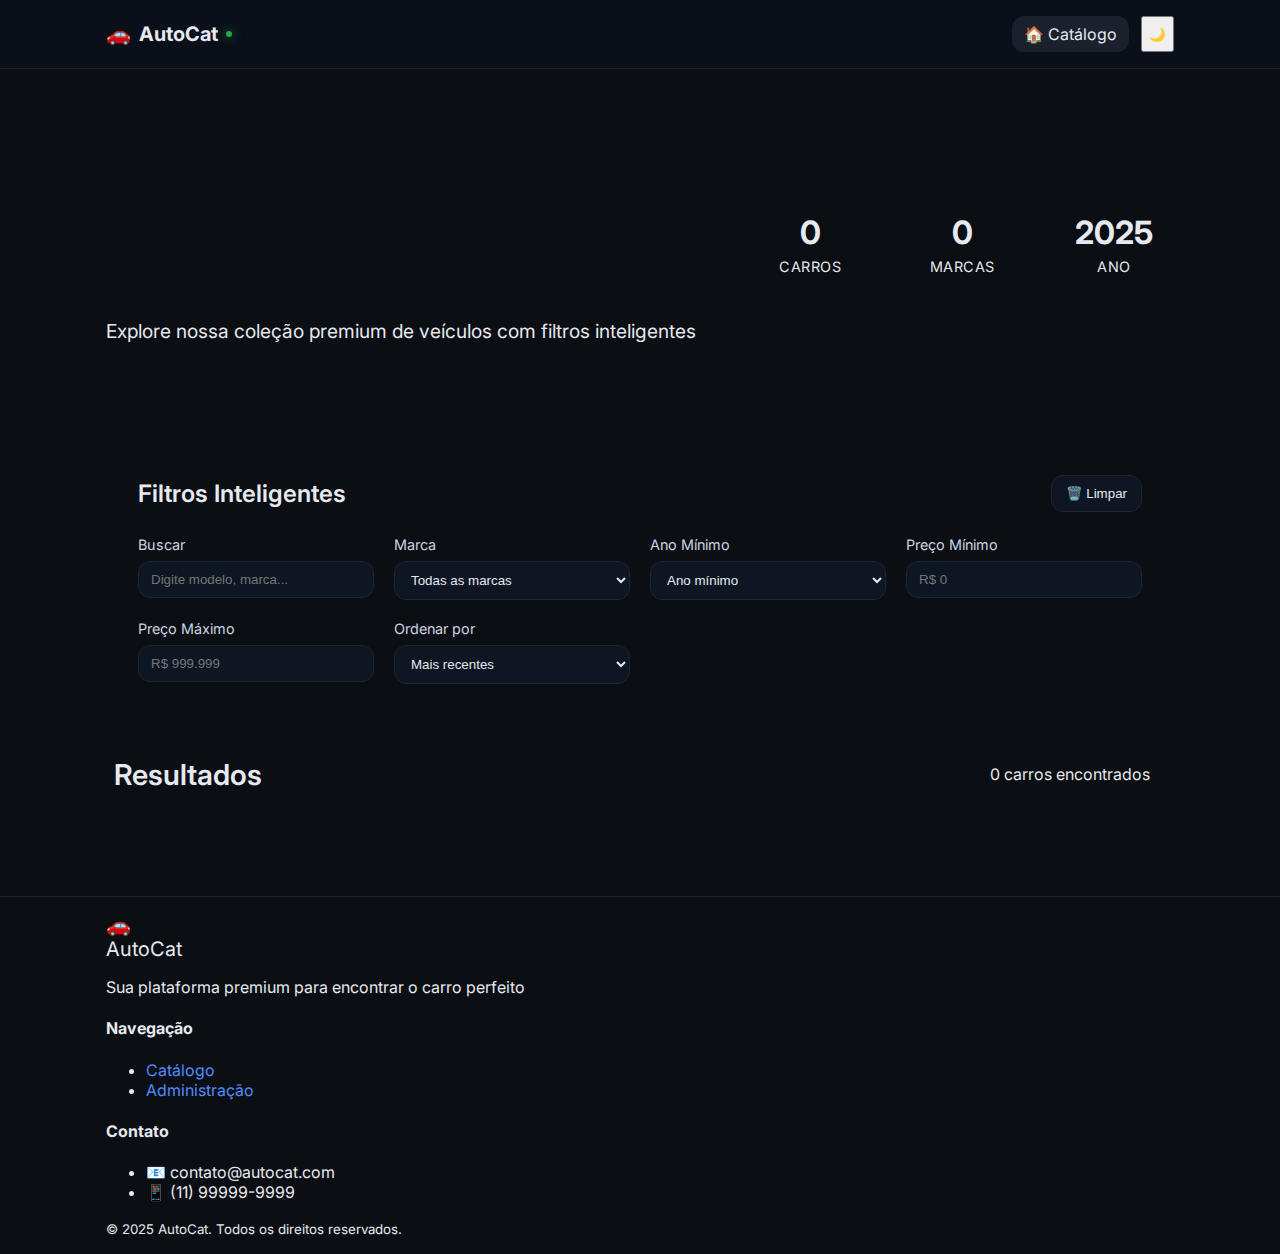
<file: index.html>
<!DOCTYPE html>
<html lang="pt-br">
<head>
  <meta charset="UTF-8" />
  <meta name="viewport" content="width=device-width, initial-scale=1.0"/>
  <title>AutoCat - Catálogo de Carros</title>

  <!-- Google Fonts: Inter + Poppins -->
  <link rel="preconnect" href="https://fonts.googleapis.com">
  <link rel="preconnect" href="https://fonts.gstatic.com" crossorigin>
  <link href="https://fonts.googleapis.com/css2?family=Inter:wght@300;400;500;600;700&family=Poppins:wght@400;500;600;700&display=swap" rel="stylesheet">

  <!-- CSS -->
  <link rel="stylesheet" href="assets/css/base.css"/>
  <link rel="stylesheet" href="assets/css/catalog.css"/>

  <!-- Favicon -->
  <link rel="icon" href="assets/img/favicon.png"/>
</head>
<body>

  <header class="topbar">
    <div class="container topbar__content">
      <h1 class="brand">
        <div class="brand__icon">🚗</div>
        <span id="brandName">AutoCat</span>
      </h1>
      <nav class="nav">
        <a href="index.html" class="nav__link active">
          <span class="nav__icon">🏠</span>
          Catálogo
        </a>
        <button id="themeToggle" class="theme-toggle" aria-label="Alternar tema">
          <span class="theme-toggle__icon">🌙</span>
        </button>
      </nav>
    </div>
  </header>

  <main class="container">
    <!-- Hero Section -->
    <section class="hero">
      <div class="hero__content">
        <h2 class="hero__title">Encontre o carro dos seus sonhos</h2>
        <p class="hero__subtitle">Explore nossa coleção premium de veículos com filtros inteligentes</p>
      </div>
      <div class="hero__stats">
        <div class="stat">
          <span class="stat__number" id="totalCars">0</span>
          <span class="stat__label">Carros</span>
        </div>
        <div class="stat">
          <span class="stat__number" id="totalBrands">0</span>
          <span class="stat__label">Marcas</span>
        </div>
        <div class="stat">
          <span class="stat__number">2025</span>
          <span class="stat__label">Ano</span>
        </div>
      </div>
    </section>

    <!-- Filters Section -->
    <section class="filters glass-card">
      <div class="filters__header">
        <h3 class="filters__title">Filtros Inteligentes</h3>
        <button id="clearFilters" class="btn btn--ghost" type="button">
          <span class="btn__icon">🗑️</span>
          Limpar
        </button>
      </div>
      
      <div class="filters__grid">
        <div class="input-group">
          <label for="q" class="input-group__label">Buscar</label>
          <input id="q" type="search" placeholder="Digite modelo, marca..." aria-label="Buscar" class="input-group__input"/>
        </div>
        
        <div class="input-group">
          <label for="brandSelect" class="input-group__label">Marca</label>
          <select id="brandSelect" aria-label="Filtrar por marca" class="input-group__select">
            <option value="">Todas as marcas</option>
          </select>
        </div>
        
        <div class="input-group">
          <label for="yearSelect" class="input-group__label">Ano Mínimo</label>
          <select id="yearSelect" aria-label="Filtrar por ano mínimo" class="input-group__select">
            <option value="">Qualquer ano</option>
          </select>
        </div>
        
        <div class="input-group">
          <label for="minPrice" class="input-group__label">Preço Mínimo</label>
          <input id="minPrice" type="number" min="0" step="1000" placeholder="R$ 0" class="input-group__input"/>
        </div>
        
        <div class="input-group">
          <label for="maxPrice" class="input-group__label">Preço Máximo</label>
          <input id="maxPrice" type="number" min="0" step="1000" placeholder="R$ 999.999" class="input-group__input"/>
        </div>
        
        <div class="input-group">
          <label for="sortSelect" class="input-group__label">Ordenar por</label>
          <select id="sortSelect" aria-label="Ordenar" class="input-group__select">
            <option value="recent">Mais recentes</option>
            <option value="priceAsc">Preço: menor → maior</option>
            <option value="priceDesc">Preço: maior → menor</option>
            <option value="yearDesc">Ano: mais novo → mais antigo</option>
            <option value="kmAsc">KM: menor → maior</option>
          </select>
        </div>
      </div>
    </section>

    <!-- Results Section -->
    <section class="results">
      <div class="results__header">
        <h3 class="results__title">Resultados</h3>
        <div class="results__count">
          <span id="resultsCount">0</span> carros encontrados
        </div>
      </div>
      
      <div id="grid" class="grid"></div>
      
      <div id="emptyState" class="empty glass-card" hidden>
        <div class="empty__icon">🔍</div>
        <h4 class="empty__title">Nenhum carro encontrado</h4>
        <p class="empty__text">Tente ajustar os filtros para encontrar mais opções</p>
      </div>
    </section>
  </main>

  <!-- Car Card Template -->
  <template id="cardTemplate">
    <article class="car glass-card">
      <div class="car__image-container">
        <a class="car__image-link" href="#">
          <img class="car__image" alt="Imagem do carro"/>
          <div class="car__overlay">
            <span class="car__view-btn">Ver Detalhes</span>
          </div>
        </a>
        <span class="car__badge">NOVO</span>
        <button class="car__favorite" aria-label="Favoritar">
          <span class="car__favorite-icon">🤍</span>
        </button>
      </div>
      
      <div class="car__content">
        <header class="car__header">
          <h3 class="car__title"></h3>
          <div class="car__price-container">
            <strong class="car__price"></strong>
            <span class="car__price-label">à vista</span>
          </div>
        </header>
        
        <p class="car__description"></p>
        
        <div class="car__specs">
          <div class="spec">
            <span class="spec__icon">📅</span>
            <span class="spec__value year"></span>
          </div>
          <div class="spec">
            <span class="spec__icon">🛣️</span>
            <span class="spec__value km"></span>
          </div>
          <div class="spec">
            <span class="spec__icon">⛽</span>
            <span class="spec__value fuel"></span>
          </div>
        </div>
        
        <div class="car__actions">
          <button class="btn btn--primary">
            <span class="btn__icon">💬</span>
            Contatar
          </button>
          <button class="btn btn--secondary">
            <span class="btn__icon">📋</span>
            Detalhes
          </button>
        </div>
      </div>
    </article>
  </template>

  <footer class="footer">
    <div class="container">
      <div class="footer__content">
        <div class="footer__brand">
          <div class="brand">
            <div class="brand__icon">🚗</div>
            <span>AutoCat</span>
          </div>
          <p class="footer__description">
            Sua plataforma premium para encontrar o carro perfeito
          </p>
        </div>
        
        <div class="footer__links">
          <div class="footer__section">
            <h4 class="footer__section-title">Navegação</h4>
            <ul class="footer__list">
              <li><a href="index.html">Catálogo</a></li>
              <li><a href="admin.html">Administração</a></li>
            </ul>
          </div>
          
          <div class="footer__section">
            <h4 class="footer__section-title">Contato</h4>
            <ul class="footer__list">
              <li>📧 contato@autocat.com</li>
              <li>📱 (11) 99999-9999</li>
            </ul>
          </div>
        </div>
      </div>
      
      <div class="footer__bottom">
        <small>&copy; 2025 AutoCat. Todos os direitos reservados.</small>
      </div>
    </div>
  </footer>

  <script type="module" src="assets/js/theme.js"></script>
  <script type="module" src="assets/js/catalog.js"></script>
</body>
</html>
</file>
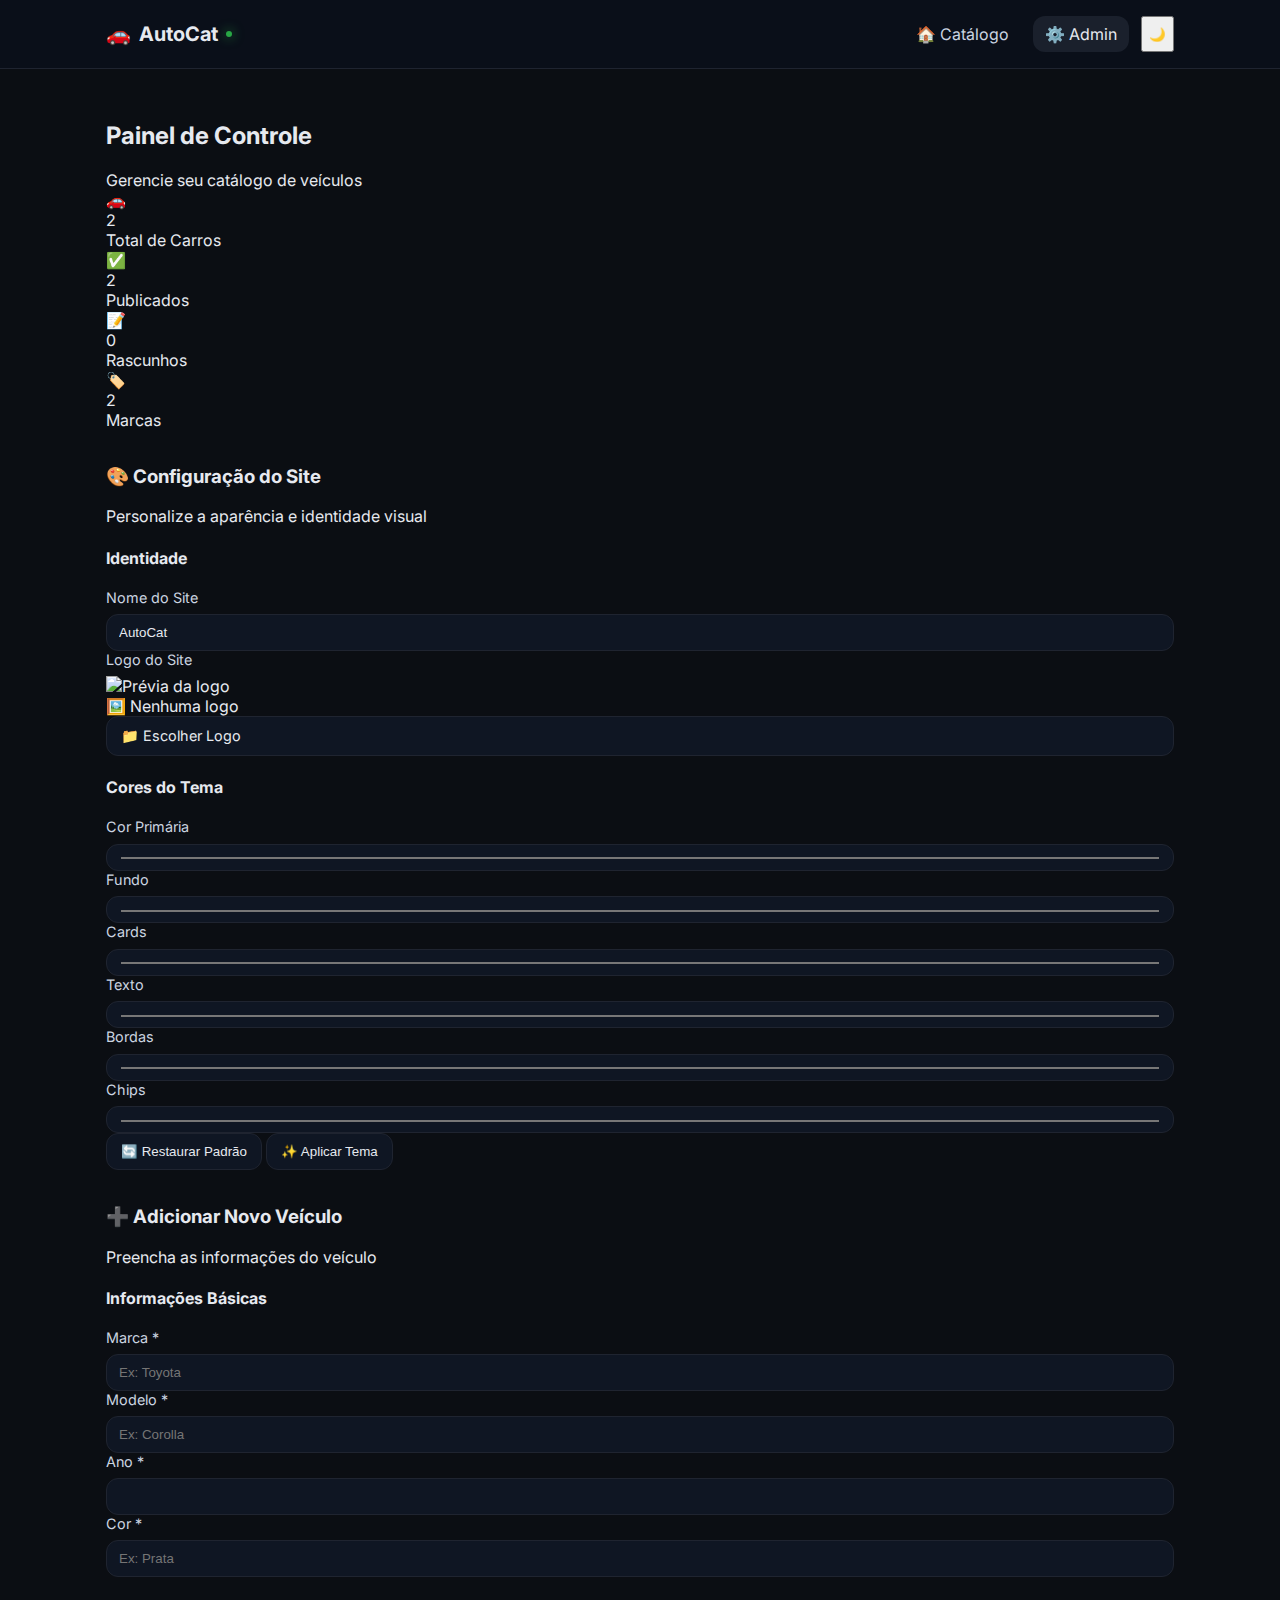
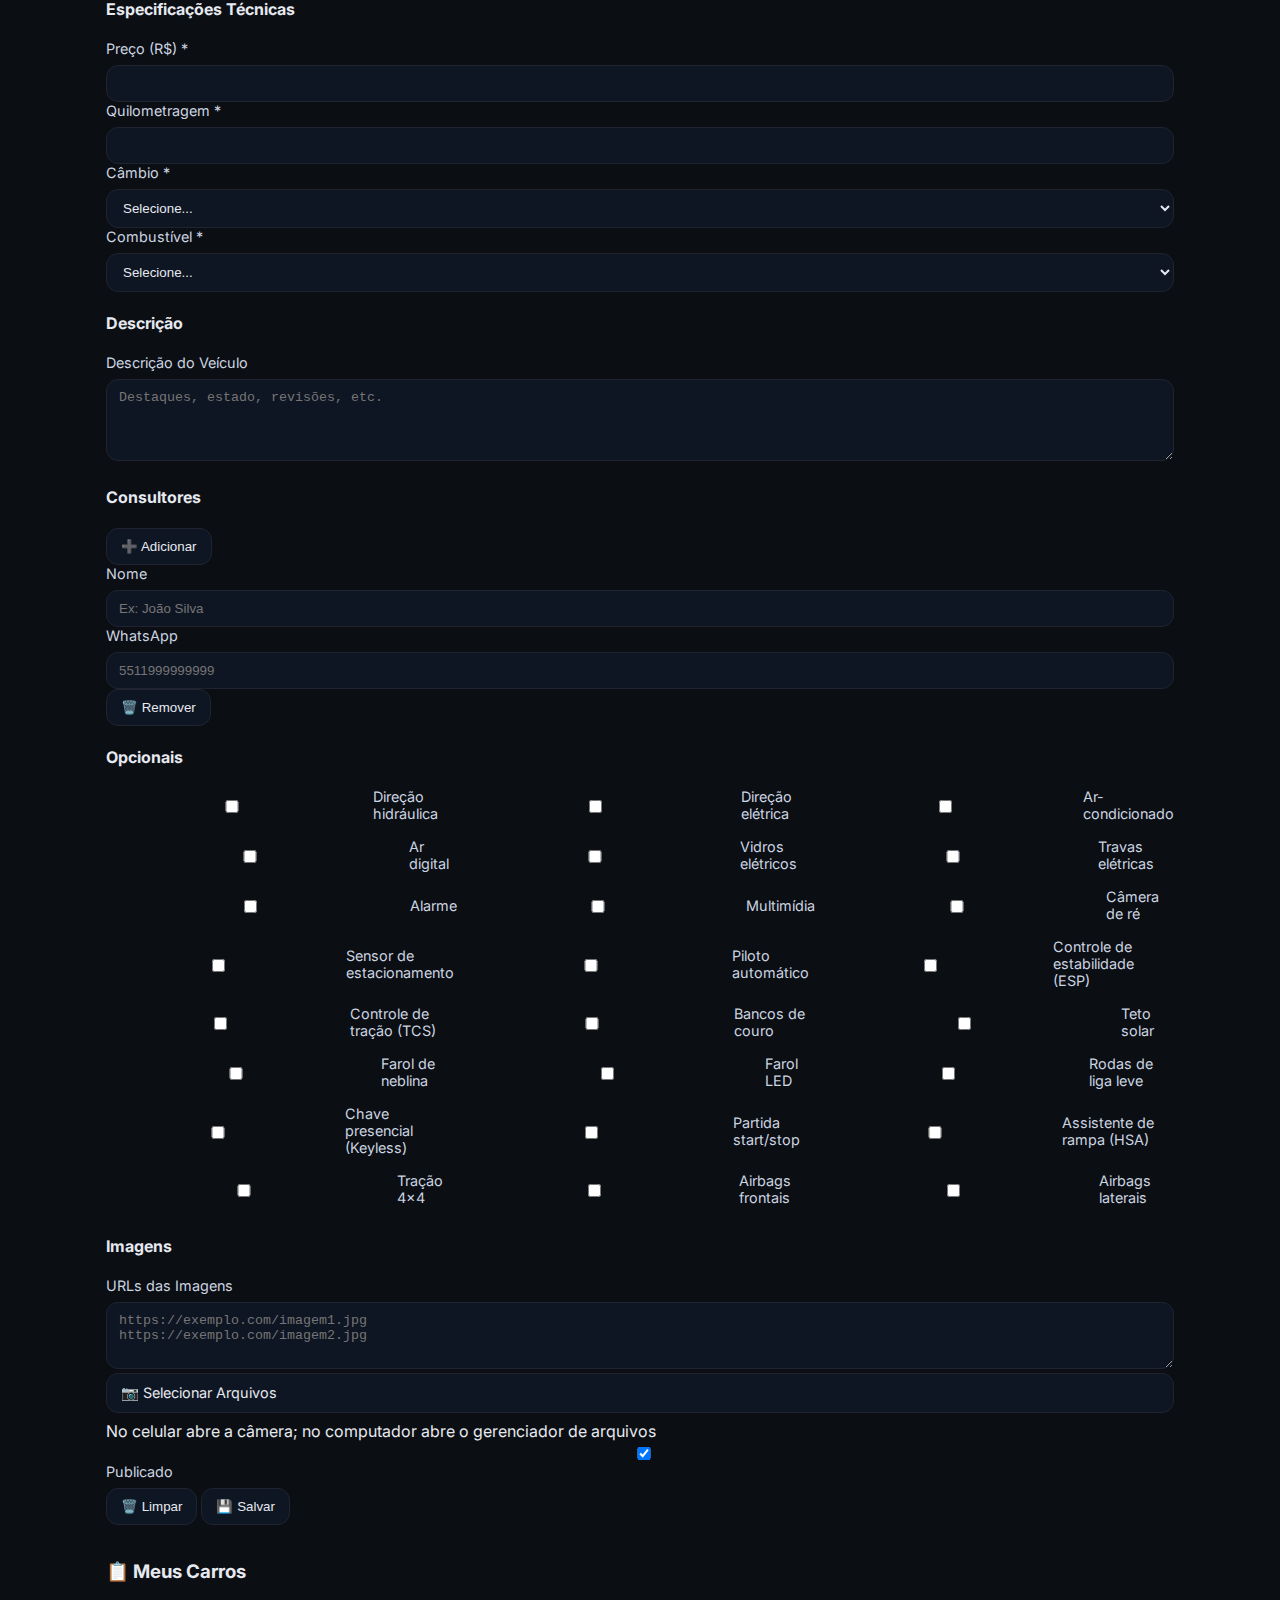
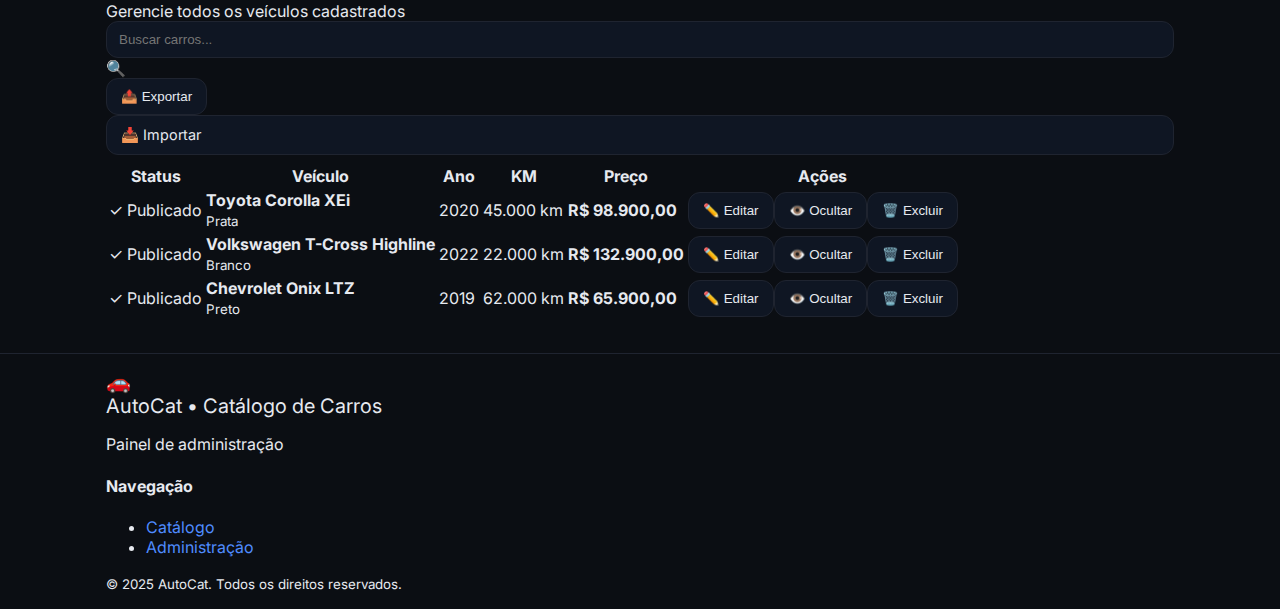
<file: admin.html>
<!DOCTYPE html>
<html lang="pt-br">
<head>
  <meta charset="UTF-8" />
  <meta name="viewport" content="width=device-width, initial-scale=1.0"/>
  <title>Admin • AutoCat</title>

  <!-- Google Fonts: Inter + Poppins -->
  <link rel="preconnect" href="https://fonts.googleapis.com">
  <link rel="preconnect" href="https://fonts.gstatic.com" crossorigin>
  <link href="https://fonts.googleapis.com/css2?family=Inter:wght@300;400;500;600;700&family=Poppins:wght@400;500;600;700&display=swap" rel="stylesheet">

  <!-- CSS -->
  <link rel="stylesheet" href="assets/css/base.css"/>
  <link rel="stylesheet" href="assets/css/admin.css"/>

  <!-- Favicon -->
  <link rel="icon" href="assets/img/favicon.png"/>
</head>
<body>

  <header class="topbar">
    <div class="container topbar__content">
      <h1 class="brand">
        <div class="brand__icon">🚗</div>
        <span id="brandName">AutoCat</span>
      </h1>
      <nav class="nav">
        <a href="index.html" class="nav__link">
          <span class="nav__icon">🏠</span>
          Catálogo
        </a>
        <a href="admin.html" class="nav__link active">
          <span class="nav__icon">⚙️</span>
          Admin
        </a>
        <button id="themeToggle" class="theme-toggle" aria-label="Alternar tema">
          <span class="theme-toggle__icon">🌙</span>
        </button>
      </nav>
    </div>
  </header>

  <main class="container admin">
    
    <!-- Dashboard Stats -->
    <section class="dashboard">
      <div class="dashboard__header">
        <h2 class="dashboard__title">Painel de Controle</h2>
        <div class="dashboard__subtitle">Gerencie seu catálogo de veículos</div>
      </div>
      
      <div class="stats-grid">
        <div class="stat-card glass-card">
          <div class="stat-card__icon">🚗</div>
          <div class="stat-card__content">
            <div class="stat-card__number" id="totalCarsAdmin">0</div>
            <div class="stat-card__label">Total de Carros</div>
          </div>
        </div>
        
        <div class="stat-card glass-card">
          <div class="stat-card__icon">✅</div>
          <div class="stat-card__content">
            <div class="stat-card__number" id="publishedCars">0</div>
            <div class="stat-card__label">Publicados</div>
          </div>
        </div>
        
        <div class="stat-card glass-card">
          <div class="stat-card__icon">📝</div>
          <div class="stat-card__content">
            <div class="stat-card__number" id="draftCars">0</div>
            <div class="stat-card__label">Rascunhos</div>
          </div>
        </div>
        
        <div class="stat-card glass-card">
          <div class="stat-card__icon">🏷️</div>
          <div class="stat-card__content">
            <div class="stat-card__number" id="totalBrandsAdmin">0</div>
            <div class="stat-card__label">Marcas</div>
          </div>
        </div>
      </div>
    </section>

    <!-- Configuração do Site -->
    <section class="admin-section glass-card">
      <div class="section-header">
        <h3 class="section-title">
          <span class="section-icon">🎨</span>
          Configuração do Site
        </h3>
        <div class="section-subtitle">Personalize a aparência e identidade visual</div>
      </div>
      
      <div class="config-grid">
        <div class="config-group">
          <h4 class="config-group__title">Identidade</h4>
          <div class="input-group">
            <label for="brandText" class="input-group__label">Nome do Site</label>
            <input id="brandText" class="input-group__input" placeholder="Ex: AutoCat"/>
          </div>
          
          <div class="logo-section">
            <label class="input-group__label">Logo do Site</label>
            <div class="logo-upload">
              <div class="logo-preview">
                <img id="brandPreview" class="logo-preview__image" alt="Prévia da logo"/>
                <div class="logo-preview__placeholder">
                  <span class="logo-preview__icon">🖼️</span>
                  <span class="logo-preview__text">Nenhuma logo</span>
                </div>
              </div>
              <label class="btn btn--secondary logo-upload__btn">
                <span class="btn__icon">📁</span>
                Escolher Logo
                <input type="file" id="logoInput" accept="image/*" hidden/>
              </label>
            </div>
          </div>
        </div>
        
        <div class="config-group">
          <h4 class="config-group__title">Cores do Tema</h4>
          <div class="color-grid">
            <div class="color-input">
              <label for="themePrimary" class="color-input__label">Cor Primária</label>
              <input type="color" id="themePrimary" class="color-input__picker" value="#667eea"/>
              <div class="color-input__preview"></div>
            </div>
            
            <div class="color-input">
              <label for="themeBg" class="color-input__label">Fundo</label>
              <input type="color" id="themeBg" class="color-input__picker" value="#f8fafc"/>
              <div class="color-input__preview"></div>
            </div>
            
            <div class="color-input">
              <label for="themeCard" class="color-input__label">Cards</label>
              <input type="color" id="themeCard" class="color-input__picker" value="#ffffff"/>
              <div class="color-input__preview"></div>
            </div>
            
            <div class="color-input">
              <label for="themeText" class="color-input__label">Texto</label>
              <input type="color" id="themeText" class="color-input__picker" value="#1a202c"/>
              <div class="color-input__preview"></div>
            </div>
            
            <div class="color-input">
              <label for="themeBorder" class="color-input__label">Bordas</label>
              <input type="color" id="themeBorder" class="color-input__picker" value="#e2e8f0"/>
              <div class="color-input__preview"></div>
            </div>
            
            <div class="color-input">
              <label for="themeChip" class="color-input__label">Chips</label>
              <input type="color" id="themeChip" class="color-input__picker" value="#f7fafc"/>
              <div class="color-input__preview"></div>
            </div>
          </div>
        </div>
      </div>
      
      <div class="section-actions">
        <button class="btn btn--ghost" type="button" id="resetTheme">
          <span class="btn__icon">🔄</span>
          Restaurar Padrão
        </button>
        <button class="btn btn--primary" type="button" id="applyTheme">
          <span class="btn__icon">✨</span>
          Aplicar Tema
        </button>
      </div>
    </section>

    <!-- Adicionar Novo Veículo -->
    <section class="admin-section glass-card">
      <div class="section-header">
        <h3 class="section-title">
          <span class="section-icon">➕</span>
          <span id="formTitle">Adicionar Novo Veículo</span>
        </h3>
        <div class="section-subtitle">Preencha as informações do veículo</div>
      </div>
      
      <form id="carForm" class="car-form">
        <input type="hidden" id="carId"/>
        
        <!-- Informações Básicas -->
        <div class="form-section">
          <h4 class="form-section__title">Informações Básicas</h4>
          <div class="form-grid">
            <div class="input-group">
              <label for="brand" class="input-group__label">Marca *</label>
              <input id="brand" class="input-group__input" required placeholder="Ex: Toyota"/>
            </div>
            
            <div class="input-group">
              <label for="model" class="input-group__label">Modelo *</label>
              <input id="model" class="input-group__input" required placeholder="Ex: Corolla"/>
            </div>
            
            <div class="input-group">
              <label for="year" class="input-group__label">Ano *</label>
              <input id="year" type="number" class="input-group__input" required min="1950" max="2100"/>
            </div>
            
            <div class="input-group">
              <label for="color" class="input-group__label">Cor *</label>
              <input id="color" class="input-group__input" required placeholder="Ex: Prata"/>
            </div>
          </div>
        </div>

        <!-- Especificações Técnicas -->
        <div class="form-section">
          <h4 class="form-section__title">Especificações Técnicas</h4>
          <div class="form-grid">
            <div class="input-group">
              <label for="price" class="input-group__label">Preço (R$) *</label>
              <input id="price" type="number" class="input-group__input" required step="500" min="0"/>
            </div>
            
            <div class="input-group">
              <label for="km" class="input-group__label">Quilometragem *</label>
              <input id="km" type="number" class="input-group__input" required step="100" min="0"/>
            </div>
            
            <div class="input-group">
              <label for="transmission" class="input-group__label">Câmbio *</label>
              <select id="transmission" class="input-group__select" required>
                <option value="">Selecione...</option>
                <option value="Manual">Manual</option>
                <option value="Automático">Automático</option>
                <option value="CVT">CVT</option>
              </select>
            </div>
            
            <div class="input-group">
              <label for="fuel" class="input-group__label">Combustível *</label>
              <select id="fuel" class="input-group__select" required>
                <option value="">Selecione...</option>
                <option value="Flex">Flex</option>
                <option value="Gasolina">Gasolina</option>
                <option value="Diesel">Diesel</option>
                <option value="Elétrico">Elétrico</option>
                <option value="Híbrido">Híbrido</option>
              </select>
            </div>
          </div>
        </div>

        <!-- Descrição -->
        <div class="form-section">
          <h4 class="form-section__title">Descrição</h4>
          <div class="input-group">
            <label for="description" class="input-group__label">Descrição do Veículo</label>
            <textarea id="description" class="input-group__textarea" rows="4" placeholder="Destaques, estado, revisões, etc."></textarea>
          </div>
        </div>

        <!-- Consultores -->
        <div class="form-section">
          <div class="form-section__header">
            <h4 class="form-section__title">Consultores</h4>
            <button type="button" id="addConsultant" class="btn btn--secondary btn--sm">
              <span class="btn__icon">➕</span>
              Adicionar
            </button>
          </div>
          <div id="consultantsList" class="consultants-list"></div>
        </div>

        <template id="tplConsultant">
          <div class="consultant-item glass-card">
            <div class="consultant-item__content">
              <div class="input-group">
                <label class="input-group__label">Nome</label>
                <input class="c-name input-group__input" placeholder="Ex: João Silva"/>
              </div>
              <div class="input-group">
                <label class="input-group__label">WhatsApp</label>
                <input class="c-phone input-group__input" placeholder="5511999999999"/>
              </div>
            </div>
            <button type="button" class="btn btn--danger btn--sm c-remove">
              <span class="btn__icon">🗑️</span>
              Remover
            </button>
          </div>
        </template>

        <!-- Opcionais -->
        <div class="form-section">
          <h4 class="form-section__title">Opcionais</h4>
          <div class="features-grid">
            <label class="feature-checkbox">
              <input type="checkbox" class="feat" value="Direção hidráulica">
              <span class="feature-checkbox__checkmark"></span>
              <span class="feature-checkbox__label">Direção hidráulica</span>
            </label>
            <label class="feature-checkbox">
              <input type="checkbox" class="feat" value="Direção elétrica">
              <span class="feature-checkbox__checkmark"></span>
              <span class="feature-checkbox__label">Direção elétrica</span>
            </label>
            <label class="feature-checkbox">
              <input type="checkbox" class="feat" value="Ar-condicionado">
              <span class="feature-checkbox__checkmark"></span>
              <span class="feature-checkbox__label">Ar-condicionado</span>
            </label>
            <label class="feature-checkbox">
              <input type="checkbox" class="feat" value="Ar digital">
              <span class="feature-checkbox__checkmark"></span>
              <span class="feature-checkbox__label">Ar digital</span>
            </label>
            <label class="feature-checkbox">
              <input type="checkbox" class="feat" value="Vidros elétricos">
              <span class="feature-checkbox__checkmark"></span>
              <span class="feature-checkbox__label">Vidros elétricos</span>
            </label>
            <label class="feature-checkbox">
              <input type="checkbox" class="feat" value="Travas elétricas">
              <span class="feature-checkbox__checkmark"></span>
              <span class="feature-checkbox__label">Travas elétricas</span>
            </label>
            <label class="feature-checkbox">
              <input type="checkbox" class="feat" value="Alarme">
              <span class="feature-checkbox__checkmark"></span>
              <span class="feature-checkbox__label">Alarme</span>
            </label>
            <label class="feature-checkbox">
              <input type="checkbox" class="feat" value="Multimídia">
              <span class="feature-checkbox__checkmark"></span>
              <span class="feature-checkbox__label">Multimídia</span>
            </label>
            <label class="feature-checkbox">
              <input type="checkbox" class="feat" value="Câmera de ré">
              <span class="feature-checkbox__checkmark"></span>
              <span class="feature-checkbox__label">Câmera de ré</span>
            </label>
            <label class="feature-checkbox">
              <input type="checkbox" class="feat" value="Sensor de estacionamento">
              <span class="feature-checkbox__checkmark"></span>
              <span class="feature-checkbox__label">Sensor de estacionamento</span>
            </label>
            <label class="feature-checkbox">
              <input type="checkbox" class="feat" value="Piloto automático">
              <span class="feature-checkbox__checkmark"></span>
              <span class="feature-checkbox__label">Piloto automático</span>
            </label>
            <label class="feature-checkbox">
              <input type="checkbox" class="feat" value="Controle de estabilidade (ESP)">
              <span class="feature-checkbox__checkmark"></span>
              <span class="feature-checkbox__label">Controle de estabilidade (ESP)</span>
            </label>
            <label class="feature-checkbox">
              <input type="checkbox" class="feat" value="Controle de tração (TCS)">
              <span class="feature-checkbox__checkmark"></span>
              <span class="feature-checkbox__label">Controle de tração (TCS)</span>
            </label>
            <label class="feature-checkbox">
              <input type="checkbox" class="feat" value="Bancos de couro">
              <span class="feature-checkbox__checkmark"></span>
              <span class="feature-checkbox__label">Bancos de couro</span>
            </label>
            <label class="feature-checkbox">
              <input type="checkbox" class="feat" value="Teto solar">
              <span class="feature-checkbox__checkmark"></span>
              <span class="feature-checkbox__label">Teto solar</span>
            </label>
            <label class="feature-checkbox">
              <input type="checkbox" class="feat" value="Farol de neblina">
              <span class="feature-checkbox__checkmark"></span>
              <span class="feature-checkbox__label">Farol de neblina</span>
            </label>
            <label class="feature-checkbox">
              <input type="checkbox" class="feat" value="Farol LED">
              <span class="feature-checkbox__checkmark"></span>
              <span class="feature-checkbox__label">Farol LED</span>
            </label>
            <label class="feature-checkbox">
              <input type="checkbox" class="feat" value="Rodas de liga leve">
              <span class="feature-checkbox__checkmark"></span>
              <span class="feature-checkbox__label">Rodas de liga leve</span>
            </label>
            <label class="feature-checkbox">
              <input type="checkbox" class="feat" value="Chave presencial (Keyless)">
              <span class="feature-checkbox__checkmark"></span>
              <span class="feature-checkbox__label">Chave presencial (Keyless)</span>
            </label>
            <label class="feature-checkbox">
              <input type="checkbox" class="feat" value="Partida start/stop">
              <span class="feature-checkbox__checkmark"></span>
              <span class="feature-checkbox__label">Partida start/stop</span>
            </label>
            <label class="feature-checkbox">
              <input type="checkbox" class="feat" value="Assistente de rampa (HSA)">
              <span class="feature-checkbox__checkmark"></span>
              <span class="feature-checkbox__label">Assistente de rampa (HSA)</span>
            </label>
            <label class="feature-checkbox">
              <input type="checkbox" class="feat" value="Tração 4x4">
              <span class="feature-checkbox__checkmark"></span>
              <span class="feature-checkbox__label">Tração 4x4</span>
            </label>
            <label class="feature-checkbox">
              <input type="checkbox" class="feat" value="Airbags frontais">
              <span class="feature-checkbox__checkmark"></span>
              <span class="feature-checkbox__label">Airbags frontais</span>
            </label>
            <label class="feature-checkbox">
              <input type="checkbox" class="feat" value="Airbags laterais">
              <span class="feature-checkbox__checkmark"></span>
              <span class="feature-checkbox__label">Airbags laterais</span>
            </label>
          </div>
        </div>

        <!-- Imagens -->
        <div class="form-section">
          <h4 class="form-section__title">Imagens</h4>
          
          <div class="image-upload">
            <div class="input-group">
              <label for="images" class="input-group__label">URLs das Imagens</label>
              <textarea id="images" class="input-group__textarea" rows="3" placeholder="https://exemplo.com/imagem1.jpg&#10;https://exemplo.com/imagem2.jpg"></textarea>
            </div>
            
            <div class="upload-section">
              <label class="btn btn--secondary upload-btn">
                <span class="btn__icon">📷</span>
                Selecionar Arquivos
                <input id="imagesFiles" type="file" accept="image/*" multiple capture="environment" hidden>
              </label>
              <div class="upload-hint">
                No celular abre a câmera; no computador abre o gerenciador de arquivos
              </div>
            </div>
            
            <div id="imagesPreview" class="images-preview"></div>
          </div>
        </div>

        <!-- Ações do Formulário -->
        <div class="form-actions">
          <div class="form-actions__left">
            <label class="toggle-switch">
              <input type="checkbox" id="published" checked/>
              <span class="toggle-switch__slider"></span>
              <span class="toggle-switch__label">Publicado</span>
            </label>
          </div>
          
          <div class="form-actions__right">
            <button type="button" id="resetForm" class="btn btn--ghost">
              <span class="btn__icon">🗑️</span>
              Limpar
            </button>
            <button type="submit" class="btn btn--primary">
              <span class="btn__icon">💾</span>
              <span id="submitText">Salvar</span>
            </button>
          </div>
        </div>
      </form>
    </section>

    <!-- Lista de Carros -->
    <section class="admin-section glass-card">
      <div class="section-header">
        <h3 class="section-title">
          <span class="section-icon">📋</span>
          Meus Carros
        </h3>
        <div class="section-subtitle">Gerencie todos os veículos cadastrados</div>
      </div>
      
      <div class="table-controls">
        <div class="search-box">
          <input id="searchAdmin" type="search" class="search-box__input" placeholder="Buscar carros..."/>
          <span class="search-box__icon">🔍</span>
        </div>
        
        <div class="table-actions">
          <button id="exportJson" class="btn btn--secondary">
            <span class="btn__icon">📤</span>
            Exportar
          </button>
          <label class="btn btn--secondary">
            <span class="btn__icon">📥</span>
            Importar
            <input id="importJson" type="file" accept="application/json" hidden/>
          </label>
        </div>
      </div>
      
      <div class="table-container">
        <table class="modern-table" id="carsTable">
          <thead>
            <tr>
              <th>Status</th>
              <th>Veículo</th>
              <th>Ano</th>
              <th>KM</th>
              <th>Preço</th>
              <th>Ações</th>
            </tr>
          </thead>
          <tbody></tbody>
        </table>
      </div>
      
      <div id="emptyTableState" class="empty-table" hidden>
        <div class="empty-table__icon">📝</div>
        <h4 class="empty-table__title">Nenhum carro cadastrado</h4>
        <p class="empty-table__text">Comece adicionando seu primeiro veículo ao catálogo</p>
      </div>
    </section>
  </main>

  <footer class="footer">
    <div class="container">
      <div class="footer__content">
        <div class="footer__brand">
          <div class="brand">
            <div class="brand__icon">🚗</div>
            <span id="footerBrand">AutoCat</span>
          </div>
          <p class="footer__description">
            Painel de administração
          </p>
        </div>
        
        <div class="footer__links">
          <div class="footer__section">
            <h4 class="footer__section-title">Navegação</h4>
            <ul class="footer__list">
              <li><a href="index.html">Catálogo</a></li>
              <li><a href="admin.html">Administração</a></li>
            </ul>
          </div>
        </div>
      </div>
      
      <div class="footer__bottom">
        <small>&copy; 2025 AutoCat. Todos os direitos reservados.</small>
      </div>
    </div>
  </footer>

  <script type="module" src="assets/js/theme.js"></script>
  <script type="module" src="assets/js/admin.js"></script>
</body>
</html>
</file>
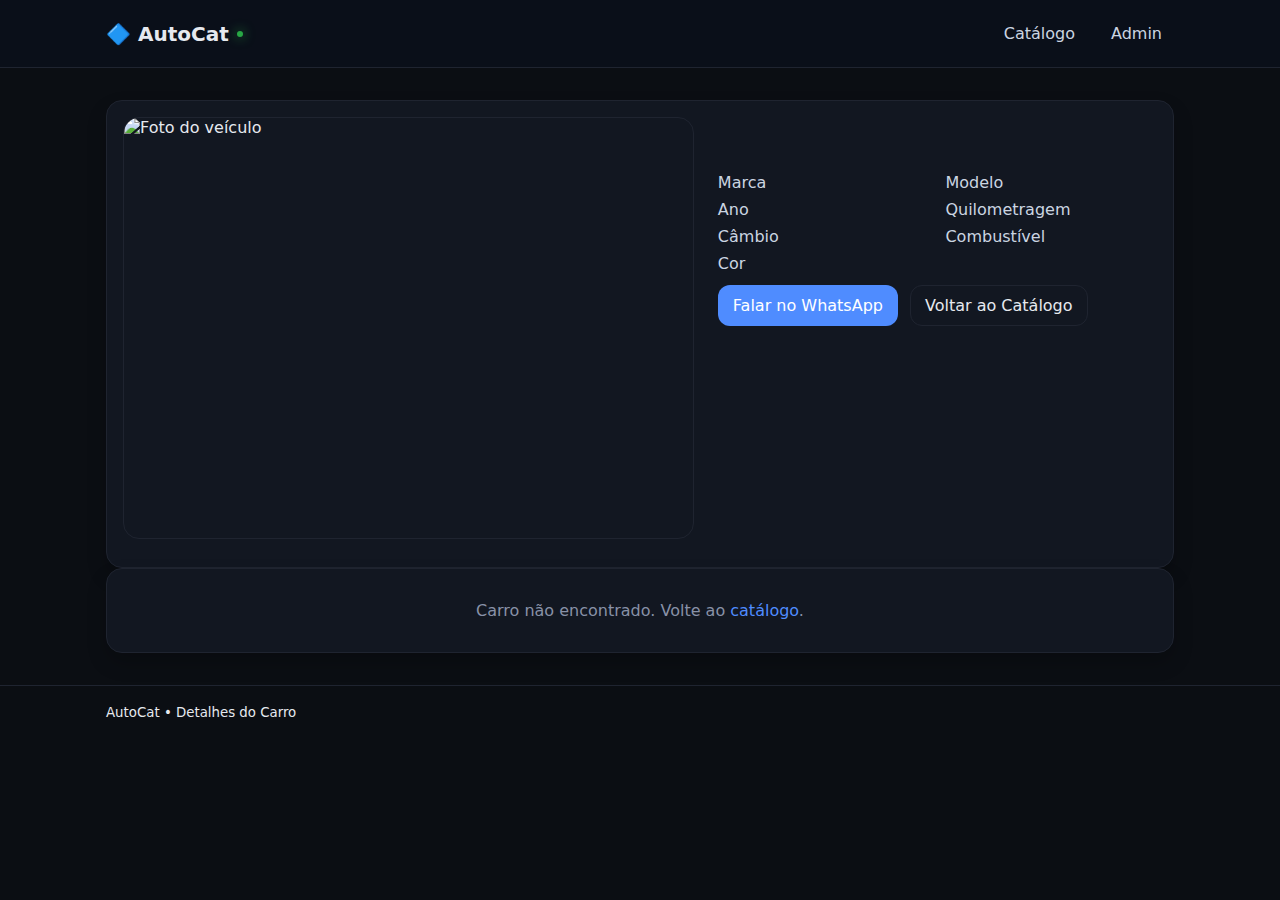
<file: details.html>
<!DOCTYPE html>
<html lang="pt-br">
<head>
  <meta charset="UTF-8" />
  <meta name="viewport" content="width=device-width, initial-scale=1.0"/>
  <title>Detalhes do Carro</title>
  <link rel="stylesheet" href="assets/css/base.css"/>
  <link rel="stylesheet" href="assets/css/details.css"/>
  <link rel="icon" href="assets/img/favicon.png"/>
</head>
<body>
  <header class="topbar">
    <div class="container topbar__content">
      <h1 class="brand">🔷 AutoCat</h1>
      <nav class="nav">
        <a href="index.html">Catálogo</a>
        <a href="admin.html">Admin</a>
      </nav>
    </div>
  </header>

  <main class="container">
    <div id="detail" class="detail card" hidden>
      <div class="gallery">
        <div class="gallery__main">
          <img id="photoMain" alt="Foto do veículo">
        </div>
        <div id="thumbs" class="gallery__thumbs"></div>
      </div>

      <div class="detail__info">
        <header class="detail__header">
          <h2 id="title"></h2>
          <strong id="price" class="price"></strong>
        </header>
        <p id="description" class="desc"></p>

        <dl class="specs">
          <div><dt>Marca</dt><dd id="brand"></dd></div>
          <div><dt>Modelo</dt><dd id="model"></dd></div>
          <div><dt>Ano</dt><dd id="year"></dd></div>
          <div><dt>Quilometragem</dt><dd id="km"></dd></div>
          <div><dt>Câmbio</dt><dd id="transmission"></dd></div>
          <div><dt>Combustível</dt><dd id="fuel"></dd></div>
          <div><dt>Cor</dt><dd id="color"></dd></div>
        </dl>

        <div class="cta">
          <a id="whatsLink" class="btn primary" target="_blank" rel="noopener">Falar no WhatsApp</a>
          <a href="index.html" class="btn ghost">Voltar ao Catálogo</a>
        </div>
      </div>
    </div>

    <div id="notFound" class="empty card" hidden>
      <p>Carro não encontrado. Volte ao <a href="index.html">catálogo</a>.</p>
    </div>
  </main>

  <footer class="footer">
    <div class="container">
      <small>AutoCat • Detalhes do Carro</small>
    </div>
  </footer>

  <script type="module" src="assets/js/details.js"></script>
</body>
</html>
</file>
<file: assets/css/base.css>
:root{
  --bg:#0b0e13;
  --card:#121721;
  --muted:#8891a7;
  --text:#e6e9ef;
  --primary:#4f8cff;
  --primary-700:#3a6bca;
  --border:#1f2430;
  --chip:#1a202c;
  --success:#28a745;
  --danger:#ef4444;
}

*{ box-sizing:border-box; }
html,body{ margin:0; padding:0; background:var(--bg); color:var(--text); font-family:Inter,system-ui,Segoe UI,Roboto,Arial,sans-serif; }
a{ color: var(--primary); text-decoration: none; }
.container{ max-width: 1100px; margin: 0 auto; padding: 16px; }
.topbar{ background: #0a0f19; border-bottom:1px solid var(--border); position:sticky; top:0; z-index:10; }
.topbar__content{ display:flex; align-items:center; gap:16px; }
.brand{ margin:0; font-size:1.25rem; }
.nav{ margin-left:auto; display:flex; gap:12px; }
.nav a{ padding:8px 12px; border-radius:12px; color:#cbd5e1; }
.nav a.active{ background: var(--chip); color: var(--text); }

.card{ background:var(--card); border:1px solid var(--border); border-radius:16px; padding:16px; box-shadow: 0 10px 20px rgba(0,0,0,.2); }
.grid{ display:grid; gap:16px; grid-template-columns: repeat(auto-fill, minmax(260px,1fr)); margin: 16px 0 32px; }

.btn{ border:1px solid var(--border); background:#0f1623; color:var(--text); padding:10px 14px; border-radius:12px; cursor:pointer; }
.btn:hover{ filter:brightness(1.1); }
.btn.primary{ background: var(--primary); border-color: transparent; color: white; }
.btn.ghost{ background: transparent; }
.btn.file{ position:relative; overflow:hidden; }

input,select,textarea{ width:100%; padding:10px 12px; background:#0f1623; color:var(--text); border:1px solid var(--border); border-radius:12px; }
label{ display:block; font-size:.9rem; color:#cbd5e1; margin-bottom:8px; }
label > input, label > select, label > textarea{ margin-top:6px; }

.footer{ border-top:1px solid var(--border); margin-top:16px; }
.empty{ text-align:center; color: var(--muted); }

.badge{ position:absolute; left:8px; top:8px; background:var(--primary); color:#fff; padding:4px 8px; font-size:.7rem; border-radius:999px; }
.chip{ background:var(--chip); color:#cbd5e1; padding:6px 8px; border-radius:999px; font-size:.75rem; }
.price{ font-size:1.3rem; }

.topbar .brand{ display:flex; align-items:center; gap:8px; }
.topbar .brand::after{ content:""; width:6px; height:6px; background:var(--success); border-radius:50%; box-shadow:0 0 12px var(--success); }

.switch{ display:flex; align-items:center; gap:8px; }
.switch input{ transform: scale(1.2); }

.table{ width:100%; border-collapse: collapse; }
.table th, .table td{ padding:10px 8px; border-bottom:1px solid var(--border); text-align:left; }
.table tr:hover td{ background: rgba(79, 140, 255, 0.06); }

.grid-2{ display:grid; grid-template-columns: repeat(2, 1fr); gap:12px; }
.grid-3{ display:grid; grid-template-columns: repeat(3, 1fr); gap:12px; }
.grid-4{ display:grid; grid-template-columns: repeat(4, 1fr); gap:12px; }
@media (max-width: 900px){
  .grid-4{ grid-template-columns: repeat(2,1fr); }
}
@media (max-width: 640px){
  .grid-2, .grid-3, .grid-4{ grid-template-columns: 1fr; }
}
</file>
<file: assets/css/catalog.css>
/* ================================ */
/*  HERO SECTION                    */
/* ================================ */

.hero {
  display: flex;
  justify-content: space-between;
  align-items: center;
  padding: 60px 0;
  margin-bottom: 40px;
  position: relative;
}

.hero::before {
  content: '';
  position: absolute;
  top: 0;
  left: 0;
  right: 0;
  bottom: 0;
  background: linear-gradient(135deg, 
    rgba(102, 126, 234, 0.1) 0%, 
    rgba(118, 75, 162, 0.1) 100%);
  border-radius: var(--radius-xl);
  z-index: -1;
}

.hero__content {
  flex: 1;
  max-width: 600px;
}

.hero__title {
  font-family: var(--font-primary);
  font-size: 3rem;
  font-weight: 700;
  background: linear-gradient(135deg, var(--accent-primary), var(--accent-secondary));
  -webkit-background-clip: text;
  -webkit-text-fill-color: transparent;
  background-clip: text;
  margin-bottom: 16px;
  line-height: 1.2;
}

.hero__subtitle {
  font-size: 1.2rem;
  color: var(--text-secondary);
  margin-bottom: 0;
}

.hero__stats {
  display: flex;
  gap: 32px;
  align-items: center;
}

.stat {
  text-align: center;
  padding: 20px;
  background: var(--bg-glass);
  backdrop-filter: var(--blur-sm);
  border-radius: var(--radius-lg);
  border: 1px solid var(--border-glass);
  min-width: 120px;
  transition: all var(--transition-normal);
}

.stat:hover {
  transform: translateY(-4px);
  box-shadow: var(--shadow-lg);
}

.stat__number {
  display: block;
  font-family: var(--font-primary);
  font-size: 2rem;
  font-weight: 700;
  color: var(--accent-primary);
  margin-bottom: 4px;
}

.stat__label {
  font-size: 0.9rem;
  color: var(--text-muted);
  text-transform: uppercase;
  letter-spacing: 0.5px;
}

/* ================================ */
/*  FILTROS AVANÇADOS               */
/* ================================ */

.filters {
  padding: 32px;
  margin-bottom: 40px;
  position: relative;
  overflow: hidden;
}

.filters::before {
  content: '';
  position: absolute;
  top: -50%;
  left: -50%;
  width: 200%;
  height: 200%;
  background: linear-gradient(45deg, 
    transparent 30%, 
    rgba(102, 126, 234, 0.03) 50%, 
    transparent 70%);
  animation: shimmer 3s ease-in-out infinite;
  z-index: -1;
}

@keyframes shimmer {
  0%, 100% { transform: translateX(-100%) translateY(-100%) rotate(45deg); }
  50% { transform: translateX(0%) translateY(0%) rotate(45deg); }
}

.filters__header {
  display: flex;
  justify-content: space-between;
  align-items: center;
  margin-bottom: 24px;
}

.filters__title {
  font-family: var(--font-primary);
  font-size: 1.5rem;
  font-weight: 600;
  color: var(--text-primary);
  margin: 0;
}

.filters__grid {
  display: grid;
  grid-template-columns: repeat(auto-fit, minmax(200px, 1fr));
  gap: 20px;
}

/* ================================ */
/*  SEÇÃO DE RESULTADOS             */
/* ================================ */

.results {
  margin-bottom: 40px;
}

.results__header {
  display: flex;
  justify-content: space-between;
  align-items: center;
  margin-bottom: 32px;
  padding: 0 8px;
}

.results__title {
  font-family: var(--font-primary);
  font-size: 1.8rem;
  font-weight: 600;
  color: var(--text-primary);
  margin: 0;
}

.results__count {
  font-size: 1rem;
  color: var(--text-muted);
  background: var(--bg-glass);
  padding: 8px 16px;
  border-radius: var(--radius-md);
  backdrop-filter: var(--blur-sm);
}

/* ================================ */
/*  GRID DE CARROS                  */
/* ================================ */

.grid {
  display: grid;
  grid-template-columns: repeat(auto-fit, minmax(350px, 1fr));
  gap: 32px;
  margin-bottom: 40px;
}

/* ================================ */
/*  CARDS DE CARROS MODERNOS        */
/* ================================ */

.car {
  display: flex;
  flex-direction: column;
  overflow: hidden;
  position: relative;
  transition: all var(--transition-normal);
  cursor: pointer;
}

.car:hover {
  transform: translateY(-8px) scale(1.02);
  box-shadow: var(--shadow-xl);
}

.car__image-container {
  position: relative;
  overflow: hidden;
  border-radius: var(--radius-lg) var(--radius-lg) 0 0;
  height: 240px;
}

.car__image-link {
  display: block;
  width: 100%;
  height: 100%;
  position: relative;
  overflow: hidden;
}

.car__image {
  width: 100%;
  height: 100%;
  object-fit: cover;
  transition: transform var(--transition-slow);
}

.car:hover .car__image {
  transform: scale(1.1);
}

.car__overlay {
  position: absolute;
  top: 0;
  left: 0;
  right: 0;
  bottom: 0;
  background: linear-gradient(
    to bottom,
    transparent 0%,
    transparent 60%,
    rgba(0, 0, 0, 0.8) 100%
  );
  display: flex;
  align-items: flex-end;
  justify-content: center;
  padding: 20px;
  opacity: 0;
  transition: opacity var(--transition-normal);
}

.car:hover .car__overlay {
  opacity: 1;
}

.car__view-btn {
  background: var(--bg-glass);
  backdrop-filter: var(--blur-sm);
  color: var(--text-inverse);
  padding: 12px 24px;
  border-radius: var(--radius-md);
  font-weight: 500;
  border: 1px solid var(--border-glass);
  transition: all var(--transition-fast);
}

.car__view-btn:hover {
  background: var(--bg-glass-hover);
  transform: translateY(-2px);
}

.car__badge {
  position: absolute;
  top: 16px;
  left: 16px;
  background: linear-gradient(135deg, var(--accent-success), #38a169);
  color: var(--text-inverse);
  padding: 6px 12px;
  border-radius: var(--radius-md);
  font-size: 0.75rem;
  font-weight: 700;
  text-transform: uppercase;
  letter-spacing: 0.5px;
  box-shadow: var(--shadow-md);
  z-index: 10;
}

.car__favorite {
  position: absolute;
  top: 16px;
  right: 16px;
  width: 40px;
  height: 40px;
  border: none;
  border-radius: 50%;
  background: var(--bg-glass);
  backdrop-filter: var(--blur-sm);
  color: var(--text-primary);
  cursor: pointer;
  transition: all var(--transition-fast);
  display: flex;
  align-items: center;
  justify-content: center;
  z-index: 10;
}

.car__favorite:hover {
  background: var(--bg-glass-hover);
  transform: scale(1.1);
}

.car__favorite-icon {
  font-size: 1.2rem;
  transition: transform var(--transition-fast);
}

.car__favorite:hover .car__favorite-icon {
  transform: scale(1.2);
}

/* ================================ */
/*  CONTEÚDO DO CARD                */
/* ================================ */

.car__content {
  padding: 24px;
  display: flex;
  flex-direction: column;
  flex-grow: 1;
  background: var(--bg-secondary);
}

.car__header {
  display: flex;
  justify-content: space-between;
  align-items: flex-start;
  gap: 16px;
  margin-bottom: 12px;
}

.car__title {
  font-family: var(--font-primary);
  font-size: 1.3rem;
  font-weight: 600;
  color: var(--text-primary);
  margin: 0;
  line-height: 1.3;
  flex: 1;
}

.car__price-container {
  text-align: right;
  flex-shrink: 0;
}

.car__price {
  display: block;
  font-family: var(--font-primary);
  font-size: 1.4rem;
  font-weight: 700;
  background: linear-gradient(135deg, var(--accent-primary), var(--accent-secondary));
  -webkit-background-clip: text;
  -webkit-text-fill-color: transparent;
  background-clip: text;
  margin-bottom: 2px;
}

.car__price-label {
  font-size: 0.8rem;
  color: var(--text-muted);
  text-transform: uppercase;
  letter-spacing: 0.5px;
}

.car__description {
  color: var(--text-secondary);
  font-size: 0.95rem;
  margin-bottom: 20px;
  line-height: 1.5;
  flex-grow: 1;
}

/* ================================ */
/*  ESPECIFICAÇÕES                  */
/* ================================ */

.car__specs {
  display: flex;
  gap: 16px;
  margin-bottom: 20px;
  padding: 16px 0;
  border-top: 1px solid var(--border-color);
  border-bottom: 1px solid var(--border-color);
}

.spec {
  display: flex;
  align-items: center;
  gap: 8px;
  flex: 1;
  padding: 8px 12px;
  background: var(--bg-tertiary);
  border-radius: var(--radius-md);
  transition: all var(--transition-fast);
}

.spec:hover {
  background: var(--bg-glass);
  transform: translateY(-1px);
}

.spec__icon {
  font-size: 1.1rem;
  opacity: 0.8;
}

.spec__value {
  font-size: 0.9rem;
  font-weight: 500;
  color: var(--text-secondary);
}

/* ================================ */
/*  AÇÕES DO CARD                   */
/* ================================ */

.car__actions {
  display: flex;
  gap: 12px;
  margin-top: auto;
}

.car__actions .btn {
  flex: 1;
  justify-content: center;
  font-size: 0.9rem;
  padding: 12px 16px;
}

/* ================================ */
/*  ESTADO VAZIO                    */
/* ================================ */

.empty {
  grid-column: 1 / -1;
  text-align: center;
  padding: 60px 40px;
  margin: 40px 0;
}

.empty__icon {
  font-size: 4rem;
  margin-bottom: 20px;
  opacity: 0.6;
}

.empty__title {
  font-family: var(--font-primary);
  font-size: 1.5rem;
  font-weight: 600;
  color: var(--text-primary);
  margin-bottom: 12px;
}

.empty__text {
  color: var(--text-muted);
  font-size: 1rem;
  max-width: 400px;
  margin: 0 auto;
}

/* ================================ */
/*  ANIMAÇÕES                       */
/* ================================ */

@keyframes fadeInUp {
  from {
    opacity: 0;
    transform: translateY(30px);
  }
  to {
    opacity: 1;
    transform: translateY(0);
  }
}

.car {
  animation: fadeInUp 0.6s ease forwards;
}

.car:nth-child(1) { animation-delay: 0.1s; }
.car:nth-child(2) { animation-delay: 0.2s; }
.car:nth-child(3) { animation-delay: 0.3s; }
.car:nth-child(4) { animation-delay: 0.4s; }
.car:nth-child(5) { animation-delay: 0.5s; }
.car:nth-child(6) { animation-delay: 0.6s; }

/* ================================ */
/*  RESPONSIVIDADE                  */
/* ================================ */

@media (max-width: 1024px) {
  .hero {
    flex-direction: column;
    text-align: center;
    gap: 40px;
  }
  
  .hero__stats {
    justify-content: center;
  }
  
  .grid {
    grid-template-columns: repeat(auto-fit, minmax(300px, 1fr));
    gap: 24px;
  }
}

@media (max-width: 768px) {
  .hero__title {
    font-size: 2.5rem;
  }
  
  .hero__stats {
    gap: 20px;
  }
  
  .stat {
    min-width: 100px;
    padding: 16px;
  }
  
  .stat__number {
    font-size: 1.5rem;
  }
  
  .filters {
    padding: 24px;
  }
  
  .filters__grid {
    grid-template-columns: 1fr;
    gap: 16px;
  }
  
  .results__header {
    flex-direction: column;
    align-items: flex-start;
    gap: 12px;
  }
  
  .grid {
    grid-template-columns: 1fr;
    gap: 20px;
  }
  
  .car__specs {
    flex-direction: column;
    gap: 8px;
  }
  
  .car__actions {
    flex-direction: column;
  }
}

@media (max-width: 480px) {
  .hero {
    padding: 40px 0;
  }
  
  .hero__title {
    font-size: 2rem;
  }
  
  .hero__subtitle {
    font-size: 1rem;
  }
  
  .hero__stats {
    flex-direction: column;
    gap: 16px;
    width: 100%;
  }
  
  .stat {
    width: 100%;
  }
  
  .filters {
    padding: 20px;
  }
  
  .car__content {
    padding: 20px;
  }
  
  .car__header {
    flex-direction: column;
    align-items: flex-start;
    gap: 8px;
  }
  
  .car__price-container {
    text-align: left;
  }
}

.modal[hidden] {
  display: none !important;
}
</file>
<file: assets/css/admin.css>
.admin{ display:grid; gap:16px; margin-top:16px; }
.form .actions{ display:flex; align-items:center; gap:12px; margin-top:8px; }
.form .spacer{ flex:1; }
.list__header{ display:flex; align-items:center; justify-content:space-between; gap:12px; margin-bottom:8px; }
.list__tools{ display:flex; align-items:center; gap:8px; }
.actions .btn{ min-width:120px; }

.repeater{ display:grid; gap:8px; margin-top:8px; }
.repeater__item{ display:grid; grid-template-columns: 1fr 1fr auto; gap:8px; align-items:end; }
.brandPreview{ display:flex; align-items:center; gap:8px; color:#cbd5e1; }
@media (max-width: 640px){
  .repeater__item{ grid-template-columns: 1fr; }
}

.featuresOpt{ margin-top:8px; border-radius:12px; }
.featuresOpt legend{ color:#cbd5e1; padding:0 6px; }
.features-grid{ display:grid; grid-template-columns: repeat(3, minmax(0,1fr)); gap:8px; }
.features-grid label{ display:flex; align-items:center; gap:8px; }
@media (max-width: 900px){
  .features-grid{ grid-template-columns: repeat(2, minmax(0,1fr)); }
}
@media (max-width: 640px){
  .features-grid{ grid-template-columns: 1fr; }
}
</file>
<file: assets/css/details.css>
.detail{ display:grid; grid-template-columns: 1.3fr 1fr; gap:24px; margin-top:16px; }
.gallery{ display:flex; flex-direction:column; gap:12px; }
.gallery__main{ border:1px solid var(--border); border-radius:16px; overflow:hidden; }
.gallery__main img{ width:100%; height:420px; object-fit:cover; display:block; }
.gallery__thumbs{ display:grid; grid-template-columns: repeat(5,1fr); gap:8px; }
.gallery__thumbs img{ width:100%; height:80px; object-fit:cover; border-radius:10px; cursor:pointer; border:2px solid transparent; }
.gallery__thumbs img.active{ border-color: var(--primary); }
.detail__header{ display:flex; align-items:center; justify-content:space-between; }
.desc{ color: var(--muted); }
.specs{ display:grid; grid-template-columns: 1fr 1fr; gap:8px 16px; margin:12px 0; }
.specs dt{ color:#cbd5e1; }
.specs dd{ margin:0; }
.cta{ display:flex; gap:12px; }
@media (max-width: 900px){
  .detail{ grid-template-columns: 1fr; }
  .gallery__main img{ height:300px; }
}
</file>
